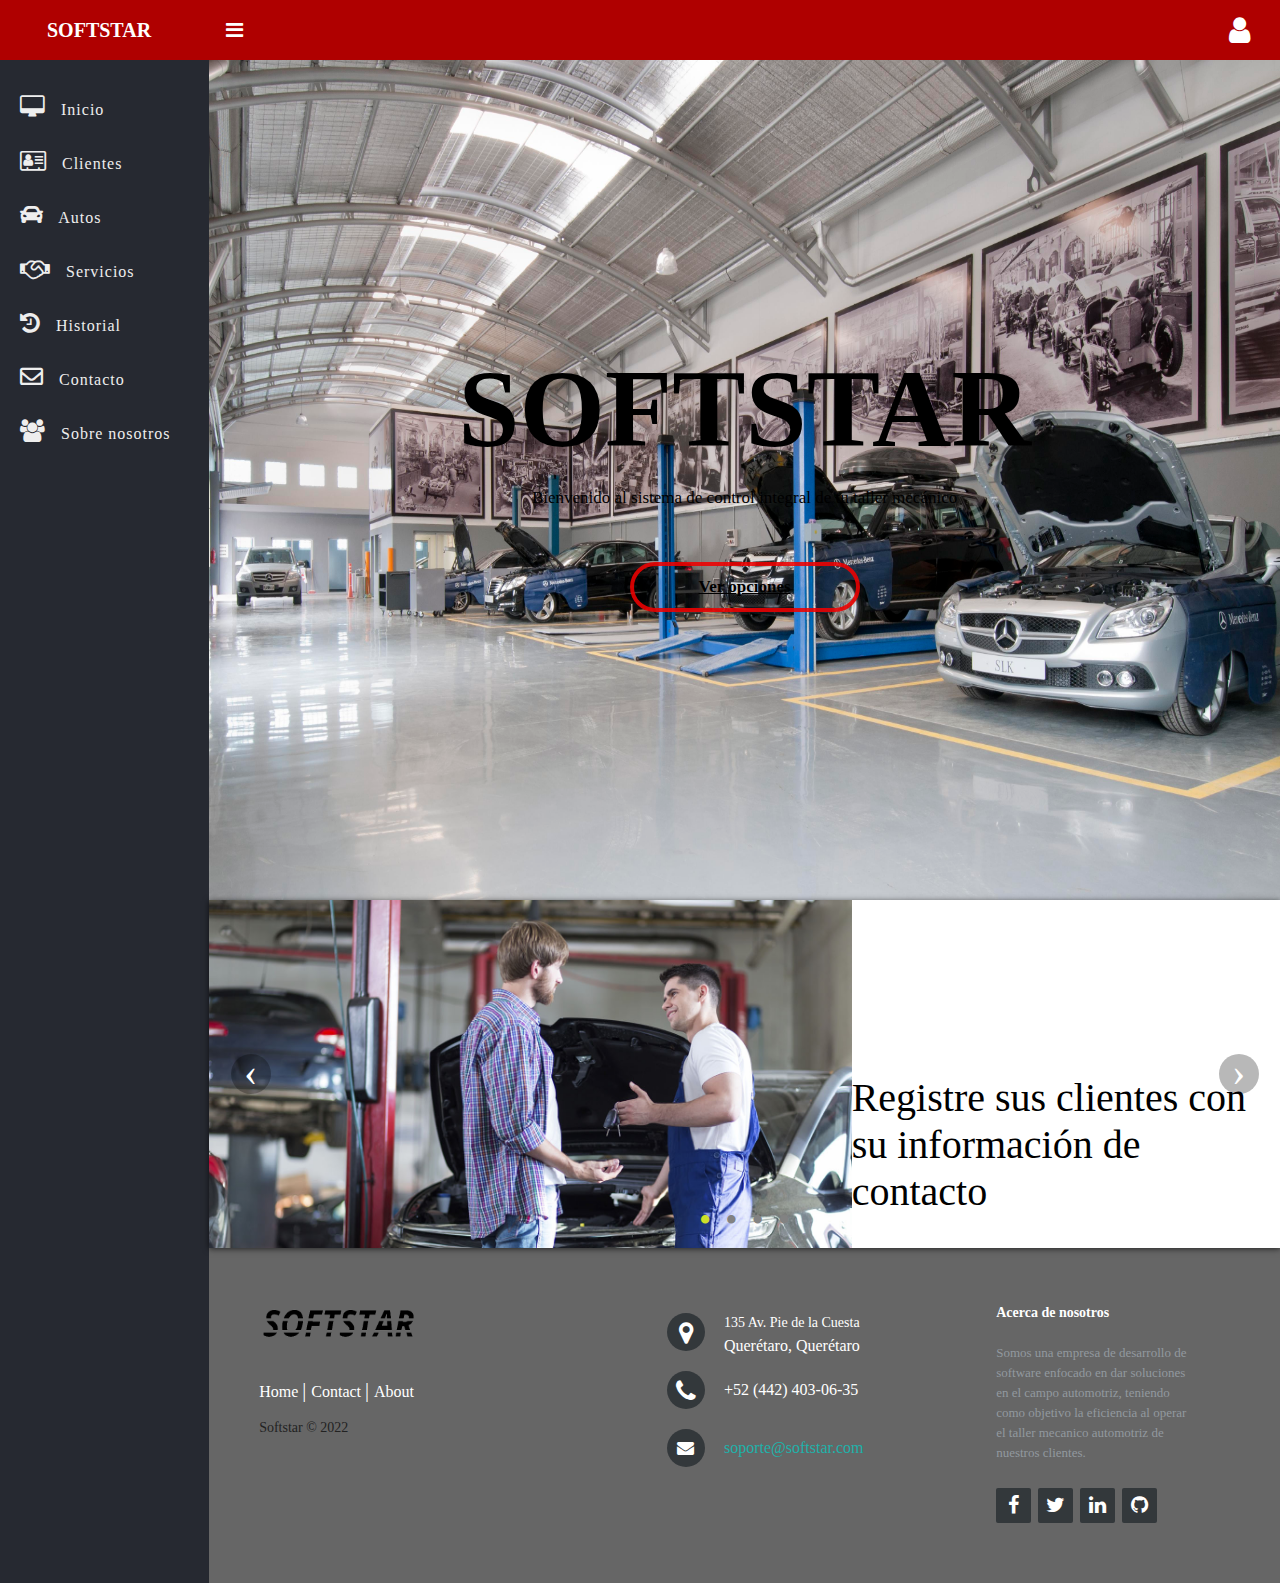
<file: index.html>
<!DOCTYPE html>
<html lang="es">

<head>
  <title>Inicio</title>
  <link rel="shortcut icon" href="images\car.ico">
  <!--<img src="SOFTSTAR.png" width="157" height="40">-->
  <meta charset="UTF-8">
  <meta http-equiv="X-UA-Compatible" content="IE=edge">
  <meta name="viewport" content="width=device-width, initial-scale=1.0">
  <!--<link rel="stylesheet" href="css\index.css">-->
  <link rel="stylesheet" href="https://cdnjs.cloudflare.com/ajax/libs/font-awesome/5.15.3/css/all.min.css" />
  <link rel="stylesheet" href="https://stackpath.bootstrapcdn.com/font-awesome/4.7.0/css/font-awesome.min.css">
  <link rel="stylesheet" type="text/css" href="css\index.css">
</head>

<body>
  <input type="checkbox" id="checkbox">
  <header class="header container-fluid">
    <h2 class="u-name">SOFTSTAR
      <label for="checkbox">
        <i id="navbtn" class="fa fa-bars" aria-hidden="true"></i>
      </label>
    </h2>
    <i class="fa fa-user" aria-hidden="true"></i>
  </header>
  <div class="body">
    <nav class="side-bar">
      <ul>
        <li>
          <a href="index.html">
            <i class="fa fa-desktop" aria-hidden="true"></i>
            <span>Inicio</span>
          </a>
        </li>
        <li>
          <a href="RegistroCliente.html">
            <i class="fa fa-address-card-o" aria-hidden="true"></i>
            <span>Clientes</span>
          </a>
        </li>
        <li>
          <a href="RegistroAuto.html">
            <i class="fas fa-car"></i>
            <span>Autos</span>
          </a>
        </li>
        <li>
          <a href="RegistroServicio.html">
            <i class="fa fa-handshake-o" aria-hidden="true"></i>
            <span>Servicios</span>
          </a>
        </li>
        <li>
          <a href="Historial.html">
            <i class="fa fa-history" aria-hidden="true"></i>
            <span>Historial</span>
          </a>
        </li>
        <li>
          <a href="Contacto.html">
            <i class="far fa-envelope"></i>
            <span>Contacto</span>
          </a>
        </li>
        <li>
          <a href="Nosotros.html">
            <i class="fa fa-users" aria-hidden="true"></i>
            <span>Sobre nosotros</span>
          </a>
        </li>
      </ul>
    </nav>
    <section class="section-1">

      <section class="banner_main container-fluid">
        <div class="container-fluid">
          <div class="row">
            <div class="col-md-12 ">
              <div class="text-bg">
                <h1>Softstar</h1>
                <p>Bienvenido al sistema de control integral de tu taller mecánico
                  <!--<br> en donde podrás administrar tu taller de una forma eficiente-->
                </p>
                <a href='#Carousel'>Ver opciones</a>
              </div>
            </div>
          </div>
        </div>

      </section>
      
      <div class="slide container-fluid" id="Carousel">
        <div class="slide-inner">
          <input class="slide-open" type="radio" id="slide-1" name="slide" aria-hidden="true" hidden=""
            checked="checked">
          <div class="slide-item">
            <img src="images/taller-cliente.jpg" class="img-fluid">
            <label class="slide-text">Registre sus clientes con su información de contacto</label>
          </div>
          <input class="slide-open" type="radio" id="slide-2" name="slide" aria-hidden="true" hidden="">
          <div class="slide-item">
            <img src="images/registroCoche.jpg" class="img-fluid">
            <label class="slide-text">Registre los coches de su cliente de forma rápida</label>
          </div>
          <input class="slide-open" type="radio" id="slide-3" name="slide" aria-hidden="true" hidden="">
          <div class="slide-item">
            <img src="images/ordenTrabajo.jpg" class="img-fluid">
            <label class="slide-text">Lleve el control del coche con las órdenes de trabajo</label>
          </div>
          <input class="slide-open" type="radio" id="slide-4" name="slide" aria-hidden="true" hidden="">
          <div class="slide-item">
            <img src="images/historialCliente.jpg" class="img-fluid">
            <label class="slide-text">Busque los trabajos realizados al coche de forma más eficiente</label>
          </div>
          <label for="slide-4" class="slide-control prev control-1">‹</label>
          <label for="slide-2" class="slide-control next control-1">›</label>
          <label for="slide-1" class="slide-control prev control-2">‹</label>
          <label for="slide-3" class="slide-control next control-2">›</label>
          <label for="slide-2" class="slide-control prev control-3">‹</label>
          <label for="slide-4" class="slide-control next control-3">›</label>
          <label for="slide-3" class="slide-control prev control-4">‹</label>
          <label for="slide-1" class="slide-control next control-4">›</label>
          <ol class="slide-indicador">
            <li>
              <label for="slide-1" class="slide-circulo">•</label>
            </li>
            <li>
              <label for="slide-2" class="slide-circulo">•</label>
            </li>
            <li>
              <label for="slide-3" class="slide-circulo">•</label>
            </li>
            <li>
              <label for="slide-4" class="slide-circulo">•</label>
            </li>
          </ol>
        </div>
      </div>


      <footer class="footer-distributed container-fluid">

        <div class="footer-left">

          <h3><span><img src="images\SOFTSTAR.png" width="160" height="40"></span></h3>

          <p class="footer-links">
            <a href="index.html" class="link-1">Home</a>

            <a href="#">Contact</a>

            <a href="#">About</a>

          </p>

          <p class="footer-company-name">Softstar © 2022</p>
        </div>

        <div class="footer-center">

          <div>
            <i class="fa fa-map-marker"></i>
            <p><span>135 Av. Pie de la Cuesta</span> Querétaro, Querétaro</p>
          </div>

          <div>
            <i class="fa fa-phone"></i>
            <p>+52 (442) 403-06-35</p>
          </div>

          <div>
            <i class="fa fa-envelope"></i>
            <p><a href="mailto:soporte@softstar.com">soporte@softstar.com</a></p>
          </div>

        </div>

        <div class="footer-right">

          <p class="footer-company-about">
            <span>Acerca de nosotros</span>
            Somos una empresa de desarrollo de software enfocado en dar soluciones en el campo automotriz, teniendo como
            objetivo
            la eficiencia al operar el taller mecanico automotriz de nuestros clientes.
          </p>

          <div class="footer-icons">

            <a href="#"><i class="fa fa-facebook"></i></a>
            <a href="#"><i class="fa fa-twitter"></i></a>
            <a href="#"><i class="fa fa-linkedin"></i></a>
            <a href="#"><i class="fa fa-github"></i></a>

          </div>

        </div>

      </footer>
    </section>
</body>

</html>
</file>
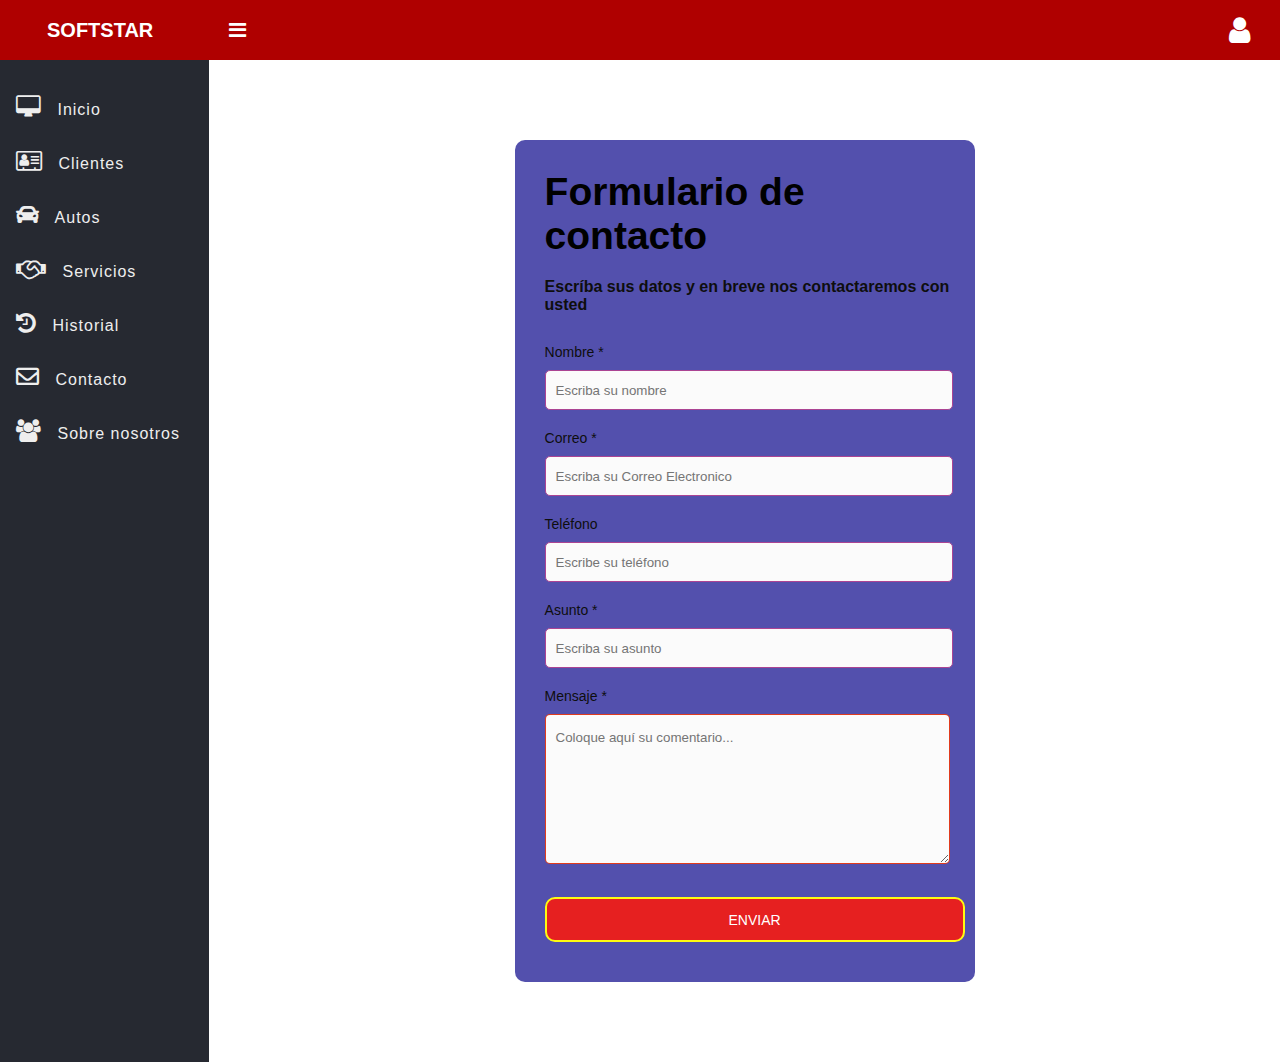
<file: Contacto.html>
<!DOCTYPE html>
<html lang="es">
<head>
    <title>Contacto</title>
    <link rel="shortcut icon" href="images\car.ico">
    <!--<img src="SOFTSTAR.png" width="157" height="40">-->
    <meta charset="UTF-8">
    <meta http-equiv="X-UA-Compatible" content="IE=edge">
    <meta name="viewport" content="width=device-width, initial-scale=1.0">
    <link rel="stylesheet" href="https://cdnjs.cloudflare.com/ajax/libs/font-awesome/5.15.3/css/all.min.css"/>
    <link rel="stylesheet" href="https://stackpath.bootstrapcdn.com/font-awesome/4.7.0/css/font-awesome.min.css">
    <link rel="stylesheet" type="text/css" href="css\Contacto.css">
</head>
<body>

    <input type="checkbox" id="checkbox">
	<header class="header">
		<h2 class="u-name">SOFTSTAR
			<label for="checkbox">
				<i id="navbtn" class="fa fa-bars" aria-hidden="true"></i>
			</label>
		</h2>
		<i class="fa fa-user" aria-hidden="true"></i>
	</header>
	<div class="body">
		<nav class="side-bar">
			<ul>
				<li>
				<a href="index.html">
					<i class="fa fa-desktop" aria-hidden="true"></i>
					<span>Inicio</span>
				</a>
				</li>
				<li>
				<a href="RegistroCliente.html">
                    <i class="fa fa-address-card-o" aria-hidden="true"></i>
                    <span>Clientes</span>
                </a>
			    </li>
				<li>
				    <a href="RegistroAuto.html">
                        <i class="fas fa-car"></i>
                        <span>Autos</span>
                    </a>
				</li>
				<li>
				<a href="RegistroServicio.html">
                    <i class="fa fa-handshake-o" aria-hidden="true"></i>
                    <span>Servicios</span>
                </a>
				</li>
				<li>
				<a href="Historial.html">
                    <i class="fa fa-history" aria-hidden="true"></i>
                    <span>Historial</span>
                </a>
				</li>
				<li>
				<a href="Contacto.html">
                    <i class="far fa-envelope"></i>
                    <span>Contacto</span>
                </a>
				</li>
                <li>
				<a href="Nosotros.html">
                    <i class="fa fa-users" aria-hidden="true"></i>
                    <span>Sobre nosotros</span>
                </a>
				</li>
			</ul>
		</nav>
		<section class="section-1">
			<!-- formulario de contacto en html y css -->  

    <div class="contact_form">

    <div class="formulario">      
      <h1>Formulario de contacto</h1>
        <h3>Escríba sus datos y en breve nos contactaremos con usted</h3>
                <p>
                  <label for="nombre" class="nombre">Nombre
                    <span class="obligatorio">*</span>
                  </label>
                    <input type="text" name="nombre" id="nombre" required="obligatorio" placeholder="Escriba su nombre">
                </p>
              
                <p>
                  <label for="correo" class="correo">Correo
                    <span class="obligatorio">*</span>
                  </label>
                    <input type="email" name="correo" id="correo" required="obligatorio" placeholder="Escriba su Correo Electronico">
                </p>
            
                <p>
                  <label for="telefono" class="telefono">Teléfono
                  </label>
                    <input type="tel" name="telefono" id="telefono" placeholder="Escribe su teléfono">
                </p>       
              
                <p>
                  <label for="asunto" class="asunto">Asunto
                    <span class="obligatorio">*</span>
                  </label>
                    <input type="text" name="asunto" id="asunto" required="obligatorio" placeholder="Escriba su asunto">
                </p>

                <p>
                <label for="mensaje" class="mensaje">Mensaje
                <span class="obligatorio">*</span>
                </label>                     
                    <textarea name="mensaje" id="mensaje" required="obligatorio" placeholder="Coloque aquí su comentario..."></textarea> 
                </p>                    
              
                <button type="submit" name="enviar_formulario" id="enviar"><p>Enviar</p></button>        
            
          </form>
    </div>  
    </div>
    </section>
    
</body>
</html>
</file>
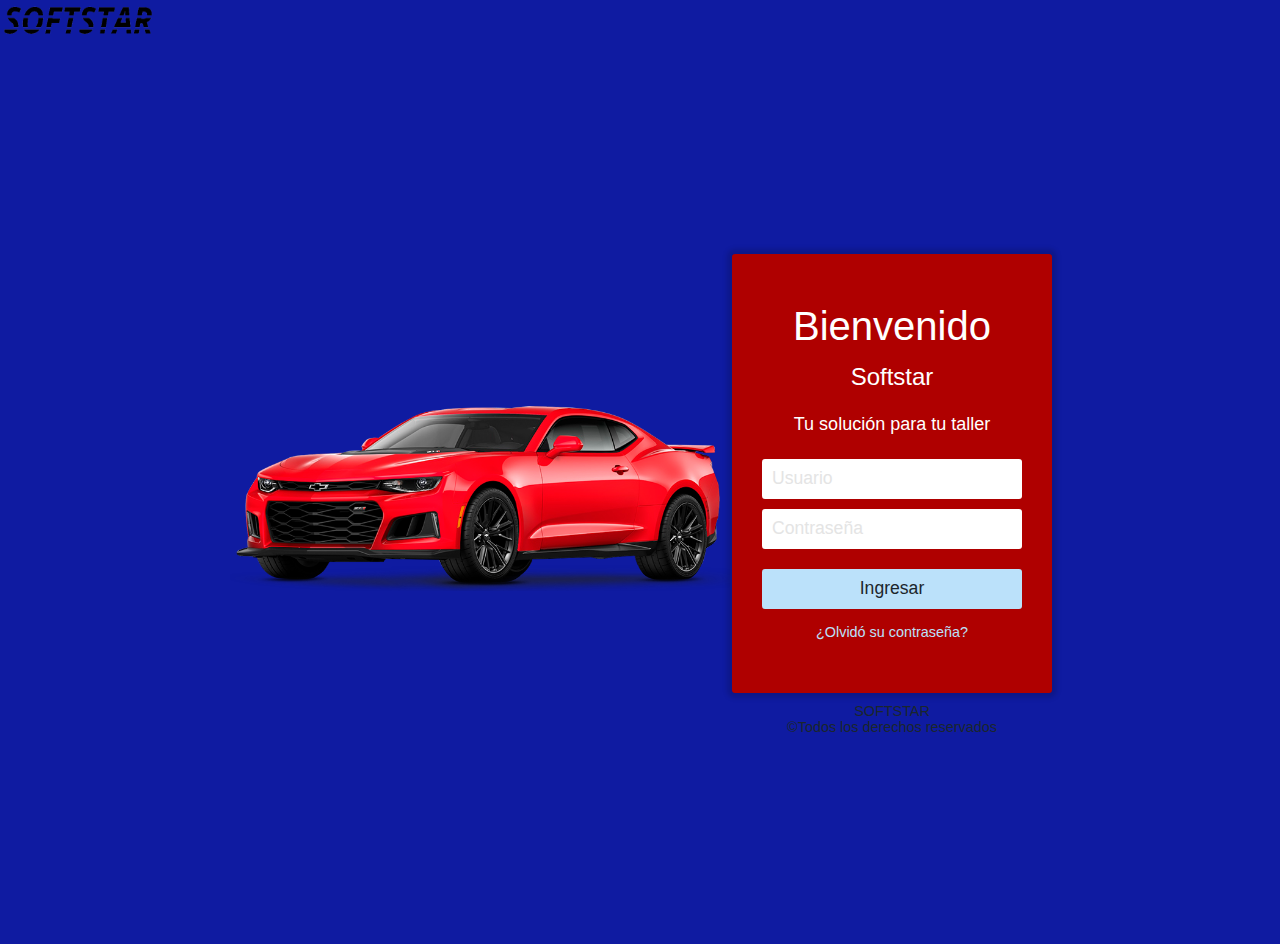
<file: login.html>
<!DOCTYPE html>
<html lang="es">
<head>
    <link rel="shortcut icon" href="car.ico">
    <img src="images\SOFTSTAR.png" width="157" height="40">
    <meta charset="UTF-8">
    <meta http-equiv="X-UA-Compatible" content="IE=edge">
    <meta name="viewport" content="width=device-width, initial-scale=1.0">
    <title>Login</title>
    <link rel="stylesheet" href="css\login.css">
    <!--<img class="Camaro" src="Camaro2.png" alt="Camaro">-->
</head>
<body>
    <div id="contenedor">
        <img class="Camaro" src="images\Camaro2.png" alt="Camaro">
        <div id="central">
            <div id="login">
                <div class="titulo">
                    Bienvenido
                <div class="subtitulo">
                    <FONT SIZE=5>Softstar</FONT>
                    <br><FONT SIZE=4>Tu solución para tu taller</FONT>
                </div>
            </div>
                <form id="loginform">
                    <input type="text" name="usuario" placeholder="Usuario" required>
                    
                    <input type="password" placeholder="Contraseña" name="password" required>
                    
                    <button type="submit" title="Ingresar" name="Ingresar" onclick="location.href='index.html'">Ingresar</button>
                </form>
                <div class="pie-form">
                    <a href="#">¿Olvidó su contraseña?</a>
                </div>
            </div>
            <div class="inferior">
                SOFTSTAR
                <br><label>&copy;Todos los derechos reservados</label>
            </div>
        </div>
    </div>
</body>
</html>
</file>
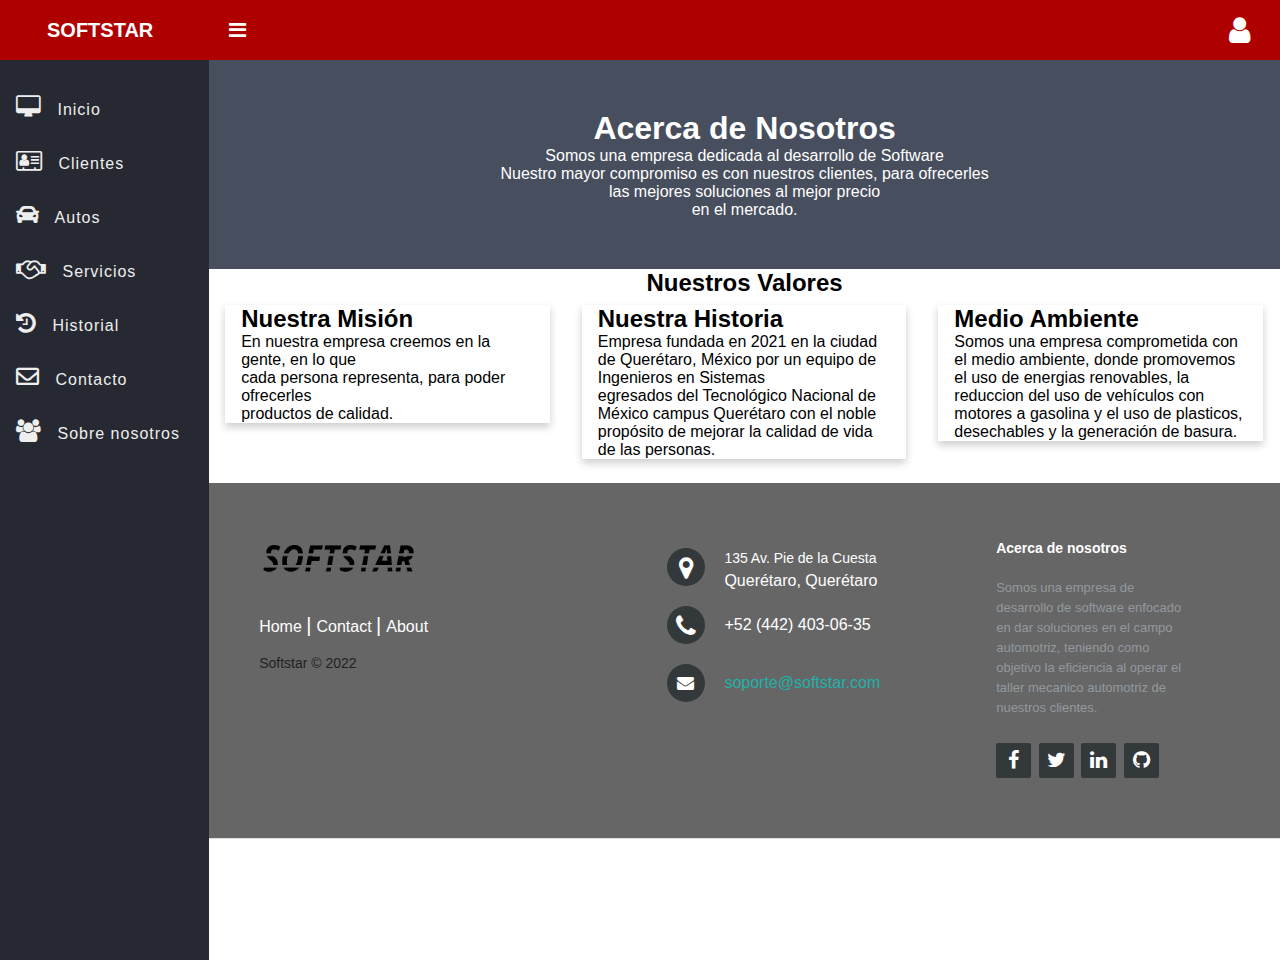
<file: Nosotros.html>
<!DOCTYPE html>
<html lang="es">
<head>
    <title>Sobre Nosotros</title>
    <link rel="shortcut icon" href="images\car.ico">
    <!--<img src="SOFTSTAR.png" width="157" height="40">-->
    <meta charset="UTF-8">
    <meta http-equiv="X-UA-Compatible" content="IE=edge">
    <meta name="viewport" content="width=device-width, initial-scale=1.0">
    <link rel="stylesheet" href="https://cdnjs.cloudflare.com/ajax/libs/font-awesome/5.15.3/css/all.min.css"/>
    <link rel="stylesheet" href="https://stackpath.bootstrapcdn.com/font-awesome/4.7.0/css/font-awesome.min.css">
    <link rel="stylesheet" type="text/css" href="css\Nosotros.css">
</head>
<body>

    <input type="checkbox" id="checkbox">
	<header class="header">
		<h2 class="u-name">SOFTSTAR
			<label for="checkbox">
				<i id="navbtn" class="fa fa-bars" aria-hidden="true"></i>
			</label>
		</h2>
		<i class="fa fa-user" aria-hidden="true"></i>
	</header>
	<div class="body">
		<nav class="side-bar">
			<ul>
				<li>
				<a href="index.html">
					<i class="fa fa-desktop" aria-hidden="true"></i>
					<span>Inicio</span>
				</a>
				</li>
				<li>
				<a href="RegistroCliente.html">
                    <i class="fa fa-address-card-o" aria-hidden="true"></i>
                    <span>Clientes</span>
                </a>
			    </li>
				<li>
				    <a href="RegistroAuto.html">
                        <i class="fas fa-car"></i>
                        <span>Autos</span>
                    </a>
				</li>
				<li>
				<a href="RegistroServicio.html">
                    <i class="fa fa-handshake-o" aria-hidden="true"></i>
                    <span>Servicios</span>
                </a>
				</li>
				<li>
				<a href="Historial.html">
                    <i class="fa fa-history" aria-hidden="true"></i>
                    <span>Historial</span>
                </a>
				</li>
				<li>
				<a href="Contacto.html">
                    <i class="far fa-envelope"></i>
                    <span>Contacto</span>
                </a>
				</li>
                <li>
				<a href="Nosotros.html">
                    <i class="fa fa-users" aria-hidden="true"></i>
                    <span>Sobre nosotros</span>
                </a>
				</li>
			</ul>
		</nav>
		<section class="section-1">
            <div class="about-section">
                <h1>Acerca de Nosotros</h1>
                <p>Somos una empresa dedicada al desarrollo de Software</p>
                <p>Nuestro mayor compromiso es con nuestros clientes, para ofrecerles<br>las mejores soluciones al mejor precio<br>en el mercado.</p>
              </div>
              
              <h2 style="text-align:center">Nuestros Valores</h2>
              <div class="row">
                <div class="column">
                  <div class="card">
                    <!--<img src="/w3images/team1.jpg" alt="Jane" style="width:100%">-->
                    <div class="container">
                      <h2>Nuestra Misión</h2>
                      <p>En nuestra empresa creemos en la gente, en lo que<br>cada persona representa, para poder ofrecerles<br>productos de calidad.</p>
                    </div>
                  </div>
                </div>
              
                <div class="column">
                  <div class="card">
                    <!--<img src="/w3images/team2.jpg" alt="Mike" style="width:100%">-->
                    <div class="container">
                      <h2>Nuestra Historia</h2>
                      <p>Empresa fundada en 2021 en la ciudad de Querétaro, México por un equipo de Ingenieros en Sistemas<br>egresados del Tecnológico Nacional de 
                        México campus Querétaro con el noble propósito de mejorar la calidad de vida de las personas.</p>
                    </div>
                  </div>
                </div>
              
                <div class="column">
                  <div class="card">
                    <!--<img src="/w3images/team3.jpg" alt="John" style="width:100%">-->
                    <div class="container">
                      <h2>Medio Ambiente</h2>
                      <p>Somos una empresa comprometida con el medio ambiente, donde promovemos el uso de energias renovables, 
                          la reduccion del uso de vehículos con motores a gasolina y el uso de plasticos, 
                          desechables y la generación de basura.
                      </p>
                    </div>
                  </div>
                </div>
              </div>


        
              <footer class="footer-distributed">

                <div class="footer-left">
          
                  <h3><span><img src="images\SOFTSTAR.png" width="160" height="40"></span></h3>
          
                  <p class="footer-links">
                    <a href="index.html" class="link-1">Home</a>
                    
                    <a href="#">Contact</a>
        
                    <a href="#">About</a>
                    
                  </p>
          
                  <p class="footer-company-name">Softstar © 2022</p>
                </div>
          
                <div class="footer-center">
          
                  <div>
                    <i class="fa fa-map-marker"></i>
                    <p><span>135 Av. Pie de la Cuesta</span> Querétaro, Querétaro</p>
                  </div>
          
                  <div>
                    <i class="fa fa-phone"></i>
                    <p>+52 (442) 403-06-35</p>
                  </div>
          
                  <div>
                    <i class="fa fa-envelope"></i>
                    <p><a href="mailto:soporte@softstar.com">soporte@softstar.com</a></p>
                  </div>
          
                </div>
          
                <div class="footer-right">
          
                  <p class="footer-company-about">
                    <span>Acerca de nosotros</span>
                    Somos una empresa de desarrollo de software enfocado en dar soluciones en el campo automotriz, teniendo como objetivo 
                    la eficiencia al operar el taller mecanico automotriz de nuestros clientes.
                  </p>
          
                  <div class="footer-icons">
          
                    <a href="#"><i class="fa fa-facebook"></i></a>
                    <a href="#"><i class="fa fa-twitter"></i></a>
                    <a href="#"><i class="fa fa-linkedin"></i></a>
                    <a href="#"><i class="fa fa-github"></i></a>
          
                  </div>
          
                </div>
          
              </footer>
        </section>
    
</body>
</html>
</file>
